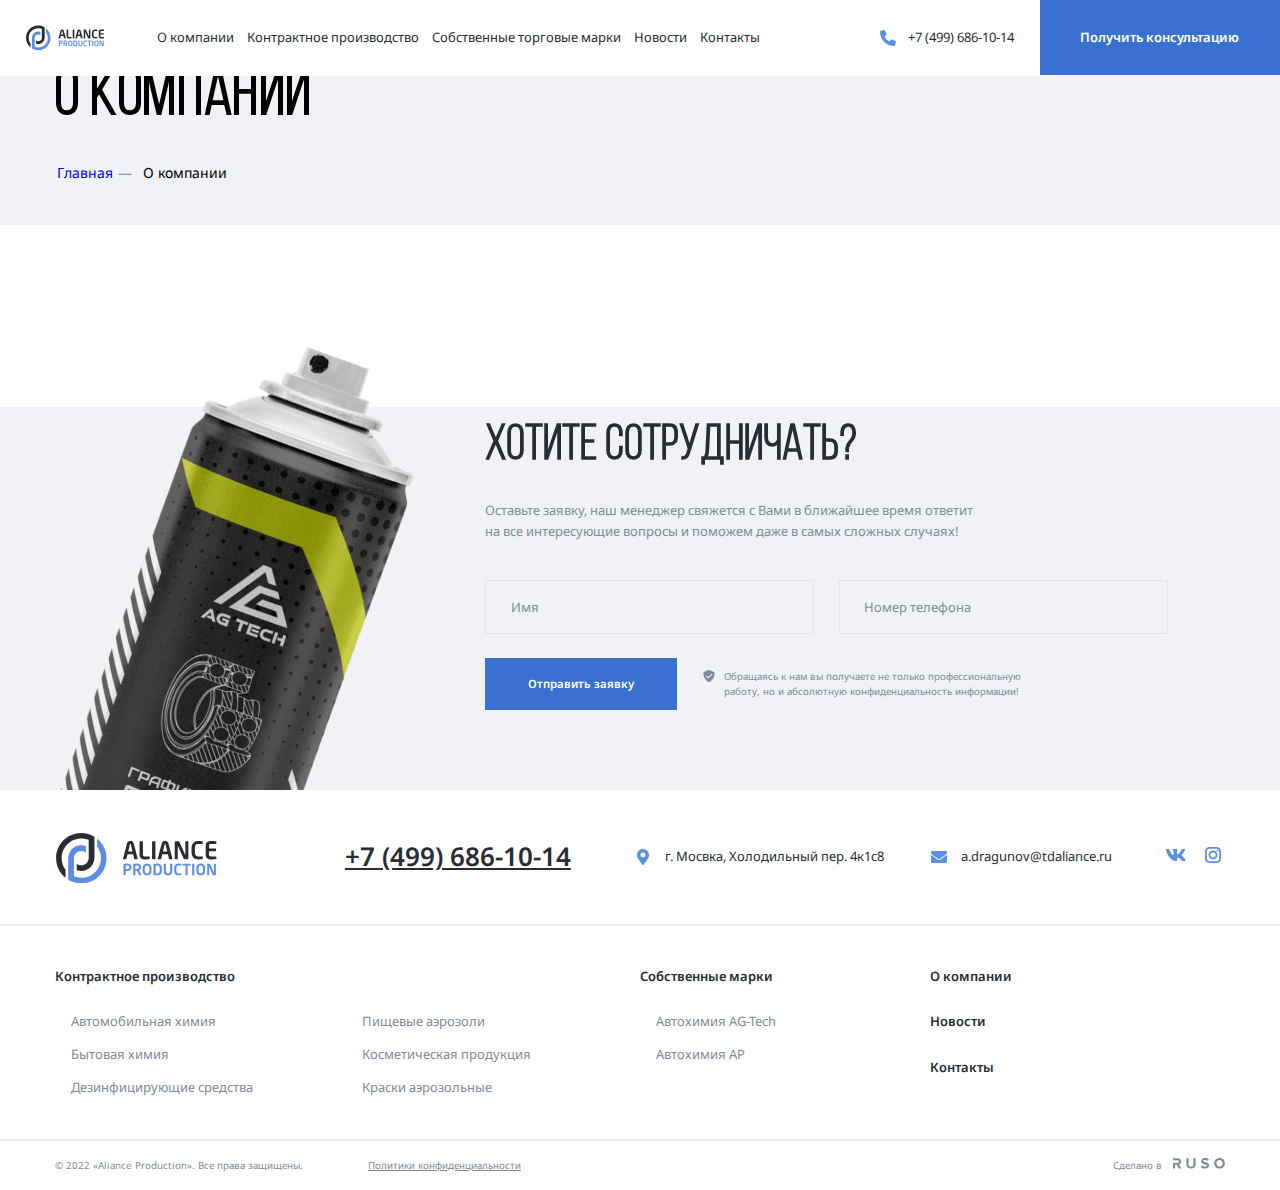
<file: about.html>
<!DOCTYPE html>
<html lang="ru">
  <head>
    <meta charset="UTF-8" />
    <meta http-equiv="X-UA-Compatible" content="IE=edge" />
    <meta name="viewport" content="width=device-width, initial-scale=1.0" />
    <link rel="preconnect" href="https://fonts.googleapis.com" />
    <link rel="preconnect" href="https://fonts.gstatic.com" crossorigin />
    <link
      href="https://fonts.googleapis.com/css2?family=Noto+Sans:wght@400;600;700&display=swap"
      rel="stylesheet"
    />
    <link rel="stylesheet" href="css/swiper-bundle.min.css" />
    <link rel="stylesheet" href="css/normalize.css" />
    <link rel="stylesheet" href="css/style.css" />
    <title>О компании - Aliance Production</title>
  </head>
  <body>
    <div class="mobile-menu">
      <ul class="mobile-menu-nav">
        <li class="mobile-menu-nav-item">
          <a href="#" class="mobile-menu-link">О компании</a>
        </li>
        <li class="mobile-menu-nav-item">
          <a href="#" class="mobile-menu-link">Контрактное производство</a>
          <ul class="mobile-submenu">
            <li class="mobile-submenu-item">
              <a class="mobile-submenu-link" href="#">Автомобильная химия</a>
            </li>
            <li class="mobile-submenu-item">
              <a class="mobile-submenu-link" href="#">Бытовая химия</a>
            </li>
            <li class="mobile-submenu-item">
              <a class="mobile-submenu-link" href="#"
                >Дезинфицирующие средства</a
              >
            </li>
            <li class="mobile-submenu-item">
              <a class="mobile-submenu-link" href="#">Пищевые аэрозоли</a>
            </li>
            <li class="mobile-submenu-item">
              <a class="mobile-submenu-link" href="#"
                >Косметическая продукция</a
              >
            </li>
            <li class="mobile-submenu-item">
              <a class="mobile-submenu-link" href="#">Краски аэрозольные</a>
            </li>
          </ul>
        </li>
        <li class="mobile-menu-nav-item">
          <a href="#" class="mobile-menu-link">Современные марки</a>
          <ul class="mobile-submenu">
            <li class="mobile-submenu-item">
              <a class="mobile-submenu-link" href="#">Автохимия AG-Tech</a>
            </li>
            <li class="mobile-submenu-item">
              <a class="mobile-submenu-link" href="#">Автохимия AP</a>
            </li>
          </ul>
        </li>
        <li class="mobile-menu-nav-item">
          <a href="#" class="mobile-menu-link">Новости</a>
        </li>
        <li class="mobile-menu-nav-item">
          <a href="#" class="mobile-menu-link">Контакты</a>
        </li>
      </ul>
      <a href="tel:+74996861014" class="mobile-phone">+7 (499) 686-10-14</a>
      <div class="mobile-info">
        <svg class="mark-icon" width="24" height="24">
          <use href="img/sprite.svg#mark"></use>
        </svg>
        <address class="mobile-info-address">
          г. Мосвка, Холодильный пер. 4к1с8
        </address>
      </div>
      <!-- /.mobile-info -->
      <div class="mobile-info">
        <svg class="mail-icon" width="24" height="24">
          <use href="img/sprite.svg#mail"></use>
        </svg>
        <a href="mailto:a.dragunov@tdaliance.ru" class="mobile-info-mail"
          >a.dragunov@tdaliance.ru</a
        >
      </div>
      <!-- /.mobile-info -->
      <div class="social">
        <a class="social-link" href="#">
          <svg class="vk-icon" width="24" height="24">
            <use href="img/sprite.svg#vk"></use>
          </svg>
        </a>
        <a class="social-link" href="#">
          <svg class="inst-icon" width="24" height="24">
            <use href="img/sprite.svg#inst"></use>
          </svg>
        </a>
      </div>
      <!-- /.social -->
    </div>
    <!-- /.mobile-menu -->
    <nav class="navbar navbar-light">
      <a href="#" class="mobile-menu-toggle">
        <div class="mobile-menu-line"></div>
        <div class="mobile-menu-line"></div>
        <div class="mobile-menu-line"></div>
      </a>
      <a href="./" class="header-logo">
        <svg class="logo-svg logo-light">
          <use href="img/sprite.svg#logo-light"></use>
        </svg>
        <svg class="logo-svg logo-dark">
          <use href="img/sprite.svg#logo"></use>
        </svg>
      </a>
      <ul class="header-nav">
        <li class="header-nav-item">
          <a href="#" class="header-nav-link">О компании</a>
        </li>
        <li class="header-nav-item">
          <a href="#" class="header-nav-link">Контрактное производство</a>
        </li>
        <li class="header-nav-item">
          <a href="#" class="header-nav-link">Собственные торговые марки</a>
        </li>
        <li class="header-nav-item">
          <a href="#" class="header-nav-link">Новости</a>
        </li>
        <li class="header-nav-item">
          <a href="#" class="header-nav-link">Контакты</a>
        </li>
      </ul>
      <div class="header-phone">
        <svg class="phone-icon" width="24" height="24">
          <use href="img/sprite.svg#phone"></use>
        </svg>
        <a href="tel:+74996861014" class="header-phone-link"
          >+7 (499) 686-10-14</a
        >
      </div>
      <!-- /.heder-phone -->
      <button class="navbar-button button" data-toggle="modal">
        <svg class="button-icon" width="24" height="24">
          <use href="img/sprite.svg#phone"></use>
        </svg>
        <span class="button-text">Получить консультацию</span>
      </button>
    </nav>
    <!-- /.navbar -->
    <div class="header bg-grey">
      <div class="container container-about">
          <div class="seporator seporator-about"></div>
           <h2 class="section-title-about">
          О Компании
        </h2>
        <ul class="breadcrumbs">
         <li class="breadcrumb-item"><a class="breadcrumb-item-link" href="/index.html">Главная</a></li>
         <li class="breadcrumb-item">О компании</li>
        </ul>
      </div>
    </div>
    <!-- /.header -->
      <div class="bg-grey section-cta">
        <img src="img/cta.png" alt="call to action" class="cta-image" />
        <div class="container cta-form-wrapper">
          <form action="#" class="cta-form">
            <h2 class="section-title cta-form-titile">Хотите сотрудничать?</h2>
            <p class="cta-form-text">
              Оставьте заявку, наш менеджер свяжется с Вами в ближайшее время
              ответит на все интересующие вопросы и поможем даже в самых сложных
              случаях!
            </p>
            <div class="input-group-wrapper">
              <div class="input-group">
                <input
                  id="user-name"
                  type="text"
                  class="input"
                  placeholder=" "
                />
                <label class="input-group-label" for="user-name">Имя</label>
              </div>
              <!-- /.input-group -->
              <div class="input-group">
                <input
                  id="user-phone"
                  type="tel"
                  class="input"
                  placeholder=" "
                />
                <label class="input-group-label" for="user-phone"
                  >Номер телефона</label
                >
              </div>
              <!-- /.input-group -->
            </div>
            <!-- /.input-group-wrapper -->
            <div class="cta-form-footer">
              <button type="submit" class="button cta-button">
                Отправить заявку
              </button>
              <div class="notify">
                <svg width="14" height="14" class="notify-icon">
                  <use href="img/sprite.svg#Shield"></use>
                </svg>
                <p class="notify-text">
                  Обращаясь к нам вы получаете не только профессиональную
                  работу, но и абсолютную конфиденциальность информации!
                </p>
              </div>
            </div>
            <!-- /.cta-form-footer -->
          </form>
        </div>
        <!-- /.cta-form-wrapper -->
      </div>
    </section>
    <!-- /.cta -->
    <footer class="footer">
      <div class="container">
        <div class="footer-top">
          <svg class="footer-logo">
            <use href="img/sprite.svg#logo"></use>
          </svg>
          <a href="tel:+74996861014" class="footer-phone">+7 (499) 686-10-14</a>
          <div class="footer-info">
            <svg class="mark-icon" width="24" height="24">
              <use href="img/sprite.svg#mark"></use>
            </svg>
            <address class="footer-info-address">
              г. Мосвка, Холодильный пер. 4к1с8
            </address>
          </div>
          <!-- /.footer-info -->
          <div class="footer-info">
            <svg class="phone-icon" width="24" height="24">
              <use href="img/sprite.svg#mail"></use>
            </svg>
            <a href="mailto:a.dragunov@tdaliance.ru" class="footer-info-mail"
              >a.dragunov@tdaliance.ru</a
            >
          </div>
          <div class="footer-social">
            <a href="#" class="footer-social-link">
              <svg class="footer-social-icon" width="24" height="24">
                <use href="img/sprite.svg#vk"></use>
              </svg>
            </a>
            <a href="#" class="footer-social-link">
              <svg class="footer-social-icon" width="24" height="24">
                <use href="img/sprite.svg#inst"></use>
              </svg>
            </a>
          </div>
          <!-- /.footer-social -->
        </div>
        <!-- /.footer-top -->
      </div>
      <!-- /.container -->
      <hr color="#ebebf0" class="footer-seporetor" />
      <div class="container">
        <div class="footer-bottom">
          <div class="footer-menu-wrapper">
            <h2 class="footer-menu-title">Контрактное производство</h2>
            <ul class="footer-menu-list footer-menu-columns-2">
              <li class="footer-menu-item">
                <a href="#" class="footer-menu-link">Автомобильная химия</a>
              </li>
              <li class="footer-menu-item">
                <a href="#" class="footer-menu-link">Бытовая химия</a>
              </li>
              <li class="footer-menu-item">
                <a href="#" class="footer-menu-link"
                  >Дезинфицирующие средства</a
                >
              </li>
              <li class="footer-menu-item">
                <a href="#" class="footer-menu-link">Пищевые аэрозоли</a>
              </li>
              <li class="footer-menu-item">
                <a href="#" class="footer-menu-link">Косметическая продукция</a>
              </li>
              <li class="footer-menu-item">
                <a href="#" class="footer-menu-link">Краски аэрозольные</a>
              </li>
            </ul>
          </div>
          <!-- /.footer-menu-wrapper -->
          <div class="footer-menu-wrapper footer-menu-wrapper-marks">
            <h2 class="footer-menu-title">Собственные марки</h2>
            <ul class="footer-menu-list">
              <li class="footer-menu-item">
                <a href="#" class="footer-menu-link">Автохимия AG-Tech</a>
              </li>
              <li class="footer-menu-item">
                <a href="#" class="footer-menu-link">Автохимия AP</a>
              </li>
            </ul>
          </div>
          <!-- /.footer-menu-wrapper -->
          <div class="footer-menu-wrapper">
            <ul class="footer-menu-list">
              <li class="footer-menu-item">
                <a href="#" class="footer-menu-link footer-menu-link-bold"
                  >О компании</a
                >
              </li>
              <li class="footer-menu-item">
                <a href="#" class="footer-menu-link footer-menu-link-bold"
                  >Новости</a
                >
              </li>
              <li class="footer-menu-item">
                <a href="#" class="footer-menu-link footer-menu-link-bold"
                  >Контакты</a
                >
              </li>
            </ul>
          </div>
          <!-- /.footer-menu-wrapper -->
        </div>
        <!-- /.footer-bottom -->
      </div>
      <!-- /.container -->
      <hr color="#ebebf0" class="footer-seporetor" />
      <div class="container">
        <div class="footer-wrapper">
          <div class="footer-legal">
            <p class="footer-copyright">
              &copy; 2022 «Aliance Production». Все права защищены.
            </p>
            <a href="#" class="footer-policy">Политики конфиденциальности</a>
          </div>
          <!-- /.footer-legal -->
          <div class="footer-author">
            <span class="made-in">Сделано в</span>
            <svg class="made-in-icon" width="52" height="11">
              <use href="img/sprite.svg#ruso"></use>
            </svg>
          </div>
          <!-- /.footer-author -->
        </div>
        <!-- /.footer-wrapper -->
      </div>
      <!-- /.container -->
    </footer>
    <!-- /.footer -->
    <div class="modal">
      <div class="modal-dialog">
        <h2 class="modal-title">Есть вопросы?</h2>
        <a href="#" class="modal-close" data-toggle="modal">
          <svg class="modal-close-icon" width="24" height="24">
            <use href="img/sprite.svg#close"></use>
          </svg>
        </a>
        <p class="modal-text">
          Оставьте заявку, наш менеджер свяжется с Вами в ближайшее время
          ответит на все интересующие вопросы и поможем даже в самых сложных
          случаях!
        </p>
        <form action="" class="modal-form">
          <div class="input-group-wrapper input-group-vertical">
            <div class="input-group input-modal-group">
              <input
                id="modal-user-name"
                type="text"
                class="input input-modal"
                placeholder=" "
              />
              <label class="input-group-label modal-input-label" for="user-name"
                >Имя</label
              >
            </div>
            <!-- /.input-group -->
            <div class="input-group input-modal-group">
              <input
                id="modal-user-phone"
                type="tel"
                class="input input-modal"
                placeholder=" "
              />
              <label
                class="input-group-label modal-input-label"
                for="user-phone"
                >Номер телефона</label
              >
            </div>
            <!-- /.input-group -->
          </div>
          <!-- /.input-group-wrapper -->
          <div class="modal-form-footer">
            <button type="submit" class="button modal-form-button">
              Отправить заявку
            </button>
            <div class="notify">
              <svg width="14" height="14" class="notify-icon">
                <use href="img/sprite.svg#Shield"></use>
              </svg>
              <p class="notify-text">
                Обращаясь к нам вы получаете не только профессиональную работу,
                но и абсолютную конфиденциальность информации!
              </p>
            </div>
          </div>
          <!-- /.modal-form-footer -->
        </form>
      </div>
    </div>
    <script src="js/swiper-bundle.min.js"></script>
    <script src="js/main.js"></script>
  </body>
</html>
</file>
<file: css/style.css>
@import url("https://fonts.googleapis.com/css2?family=Noto+Sans:wght@400;600;700&display=swap");
@import url("swiper-bundle.min.css");
@import url("normalize.css");
* {
  box-sizing: border-box;
}
body {
  font-family: "Noto Sans", sans-serif;
}
.locked {
  overflow: hidden;
}
.mobile-menu {
  display: none;
}
html {
  font-size: 16px;
}
@font-face {
  font-family: "Bebas Neue Book";
  src: url("BebasNeueBook.eot");
  src: url("../fonts/BebasNeueBook.woff") format("woff"),
    url("../fonts/BebasNeueBook.woff2") format("woff2");
  font-weight: 400;
  font-weight: normal;
  font-display: swap;
  font-style: normal;
}
.container {
  max-width: 90rem;
  margin: auto;
}
.navbar {
  display: flex;
  align-items: center;
  color: white;
  height: 5.875rem;
  position: fixed;
  left: 0;
  top: 0;
  border-bottom: 1px solid rgba(235, 235, 240, 0.2); /* настройка для обводки */
  z-index: 2;
  width: 100%;
  transition: background-color 0.2s, height 0.2s;
}
.navbar-light {
  background-color: white;
  color: #292d33;
}
.logo-dark {
  display: none;
}
.navbar-light .logo-light {
  display: none;
}
.navbar-light .logo-dark {
  display: block;
}
.navbar-scroll {
  height: 4.5em;
}
.navbar-light .heder-logo-path {
  fill: #292d33;
}
.phone-icon {
  fill: #5c8ee6;
}

.logo-svg {
  width: 8.75rem;
  height: 2.75rem;
}
.no-webp .header-image {
  background-image: url("../img/header-bg.jpg");
}
.header-image {
  background-image: url("../img/header-bg.webp");
  background-size: cover; /*что бы картинка на заднем фоне заняла всё пространство*/
  background-repeat: no-repeat; /*картинка на заднем фоне не будет повторяться*/
  background-position: center bottom -54px; /*фон прогружается по центу*/
  position: relative; /* позиционирование (родитель) */
}
.header-image::before {
  content: "";
  position: absolute; /* позиционирование относительно родителя */
  background: rgba(41, 45, 51, 0.75);
  top: 0;
  left: 0;
  width: 100%;
  height: 100%;
  z-index: 0; /* самый  низ в слоях */
}
.header-logo {
  display: flex;
  align-items: center;
  padding: 0px 3.125rem;
  border-right: 1px solid rgba(235, 235, 240, 0.2);
  height: 100%;
}
.header-nav {
  flex-grow: 1;
  align-items: center;
  height: 100%;
  display: flex;
  list-style: none; /* убрал точки */
  padding: 0;
  padding-left: 3.125rem;
  margin: 0px;
}
.header-nav-link {
  display: flex;
  align-items: center;
  height: 100%;
  text-decoration: none;
  font-size: 1rem;
  color: inherit; /* берет цвет у родителя */
  position: relative;
}
.header-nav-link:after {
  content: "";
  width: 0px;
  height: 2px;
  position: absolute;
  bottom: -1px;
  background: #5c8ee6;
  transition: width 0.2s;
}
.header-nav-link:hover::after {
  width: 100%;
}
.header-nav-item {
  display: flex;
  align-items: center;
  height: 100%;
}
.header-nav-item:not(:last-child) {
  margin-right: 4.5%;
}
.header-phone {
  flex-shrink: 0; /* номер телефона не сжимается */
  display: flex;
  align-items: center;
  gap: 0.625rem; /* отступ между иконкой и номером */
  margin-right: 3.125rem;
}
.header-phone-link {
  text-decoration: none; /* убирает подчеркивание */
  font-size: 1rem;
  color: inherit; /* берет цвет у родителя */
}
.button {
  font-weight: 600;
  font-size: 1rem;
  line-height: 160%;
  color: #ffffff;
  background: #3a71d1;
  padding: 1.5625rem 3.75rem;
  border: none; /* убрали обводку у кнопки */
  display: inline-block; /*Строчно-блочный*/
  cursor: pointer; /*Меняется крусор при наведении на кнопку*/
  text-decoration: none;
  transition: all 0.2s;
}
.navbar-button {
  padding: 1.5625rem 3.125rem;
  flex-shrink: 0;
  height: 100%;
}
.navbar-button .button-icon {
  display: none;
}
.header-button {
  height: 100%;
}
.seporator {
  width: 9.375rem;
  height: 2px;
  background: #5c8ee6;
}
.header-content {
  padding-top: 15.3rem;
  position: relative;
  z-index: 1;
  color: #fff;
}
.header-title {
  max-width: 67.5rem;
  font-family: "Bebas Neue Book";
  font-size: 5rem;
  line-height: 120%;
  margin: 1.4375rem 0;
  letter-spacing: 0.8px;
  word-spacing: -2.1008px;
}
.header-text {
  max-width: 45rem;
  font-style: normal;
  font-weight: 400;
  font-size: 1rem;
  line-height: 160%;
  margin-bottom: 3.125rem;
  margin-top: 2.375rem;
}
.header-features {
  display: flex;
  min-height: 10.5rem;
  padding: 0;
  margin-top: 6.25rem;
  margin-bottom: 0;
  list-style: none; /* убирает точки в списке */
  color: #fff;
  position: relative;
}
.header-features-black {
  display: flex;
  min-height: 10.5rem;
  padding: 0;
  margin-top: 6.25rem;
  margin-bottom: 0;
  list-style: none; /* убирает точки в списке */
  color: black;
  position: relative;
}
.header-features-item {
  padding: 1.875rem 3.125rem;
  height: auto;
  width: 18rem;
  border: 1px solid rgba(235, 235, 240, 0.2);
}
.header-features-item-color {
  padding: 1.7rem 3.125rem;
  height: auto;
  width: 18rem;
  border: 1px solid #ebebf0;
}

.slider-buttons {
  display: none;
  height: 44px;
}
.slider-button-prev,
.slider-button-next {
  height: 100%;
  flex-basis: 50%;
  border: 1px solid rgba(235, 235, 240, 0.2);
  display: flex;
  align-items: center;
  justify-content: center;
  cursor: pointer;
}
.slider-button-prev-color,
.slider-button-next-color {
  height: 100%;
  flex-basis: 50%;
  border: 1px solid #ebebf0;
  display: flex;
  align-items: center;
  justify-content: center;
  cursor: pointer;
}
.primary-buttons-wrapper {
  display: flex;
  justify-content: flex-end;
  height: 60px;
}
.primary-button-prev,
.primary-button-next {
  background-color: #5c8ee6;
  width: 80px;
  height: 100%;
  display: flex;
  align-items: center;
  justify-content: center;
  cursor: pointer;
}
.steps-slider-buttons {
  display: none;
}
.header-features-text {
  font-weight: 400;
  font-size: 1rem;
  line-height: 160%;
  margin-bottom: 0;
  margin-top: 1.0625rem;
}

.section {
  margin-bottom: 9.375rem;
  margin-top: 9.375rem;
}
.section-title {
  font-family: "Bebas Neue Book";
  font-size: 3.75rem;
  line-height: 120%;
  color: #292d33;
  margin-top: 1.4375rem;
}
.steps {
  list-style: none;
  padding: 0;
  margin-top: auto;
  margin-bottom: -22px;
}
.steps-item {
  padding-right: 1.875rem;
}
.steps-num {
  font-family: "Bebas Neue Book";
  font-weight: 400;
  font-size: 3rem;
  line-height: 120%;
  color: #5c8ee6;
  display: flex;
  align-items: center;
}
.steps-num:after {
  /*Полосы между цифрами*/
  content: "";
  height: 1px;
  background: #ebebf0;
  width: 100%;
  margin-left: 1.875rem;
}
.steps-title {
  width: 18.75rem;
  font-weight: 400;
  font-size: 1.75rem;
  line-height: 160%;
  color: #292d33;
  margin-right: 1.875rem;
  margin-top: 2.3125rem;
  margin-bottom: 0.125rem;
}
.steps-text {
  font-weight: 400;
  font-size: 1rem;
  line-height: 160%;
  color: #828a99;
  margin-top: 0.625rem;
  margin-bottom: 1.25rem;
  padding-right: 30px;
}
.button-link {
  text-decoration: none;
  font-weight: 600;
  font-size: 1rem;
  line-height: 160%;
  color: #5c8ee6;
  display: flex;
  align-items: center;
}
.button-link:before {
  content: " ";
  width: 40px;
  height: 1px;
  background: #5c8ee6;
  margin-right: 20px;
  transition: width 0.2s;
}
.cards {
  display: flex;
  flex-wrap: wrap;
  transition: border 0.2s;
}
.disinfection {
  margin-right: 10px;
}

.section-title-control {
  font-family: "Bebas Neue Book";
  font-size: 3.75rem;
  line-height: 120%;
  color: #292d33;
  margin-top: 1.4375rem;
  margin-bottom: 3.4375rem;
  word-spacing: 5px;
}
.card {
  width: 30rem;
  border: 1px solid #ebebf0;
  position: relative;
  text-decoration: none;
}
.card-content {
  padding: 2.438rem 1.125rem 2.438rem 3rem;
}
.card-title {
  font-weight: 400;
  font-size: 1.75rem;
  line-height: 160%;
  color: #292d33;
  margin-top: 0;
  margin-bottom: 0.625rem;
  transition: color 0.2s;
  margin-bottom: -0.375rem;
}
.card-text {
  font-weight: 400;
  font-size: 1rem;
  line-height: 160%;
  color: #828a99;
  margin-bottom: 22.25rem;
  padding-right: 65px;
}
.card-image {
  position: absolute;
  bottom: 0;
  right: 0;
  width: 100%;
  z-index: 0;
}
.section-title-trade {
  font-family: "Bebas Neue Book";
  font-size: 3.75rem;
  line-height: 120%;
  color: #292d33;
  margin-top: 1.4375rem;
  margin-bottom: 3.5625rem;
  word-spacing: 2px;
  letter-spacing: 0.5008px;
}
.trademark-cards {
  display: flex;
  transition: border 0.2s;
}
.trademark-card {
  flex-basis: 50%;
  border: 1px solid #ebebf0;
  text-decoration: none;
  padding: 50px 51px 50px 50px;
  display: grid;
  grid-column-gap: 3.125rem;
  grid-template-columns: 180px 1fr;
  grid-template-rows: auto 2fr;
  grid-template-areas: "logo title title" "logo text text";
}
.trademarks-title {
  font-weight: 400;
  font-size: 1.75rem;
  line-height: 160%;
  color: #292d33;
  transition: color 0.2s;
  grid-area: title;
  margin: 0;
  margin-bottom: 0.625rem;
}
.trademarks-text {
  font-weight: 400;
  font-size: 1rem;
  line-height: 160%;
  color: #828a99;
  grid-area: text;
  margin: 0;
}
.trademarks-icon {
  width: 180px;
  height: 180px;
  fill: #828a99;
  transition: fill 0.2s;
  grid-area: logo;
}
.founder {
  min-height: 41.25rem;
  position: relative;
}
.founder-photo {
  position: absolute;
  left: 0;
  top: 0;
  width: 43.7%;
  height: 100%;
  -o-object-fit: cover;
  object-fit: cover;
}
.founder-content-wrapper {
  display: flex;
  justify-content: flex-end;
}
.seporator-founder {
  margin-top: 3rem;
}
.title-founder {
  padding-right: 6.25rem;
  letter-spacing: 0.5px;
  margin-bottom: 1.8125rem;
  max-width: 31rem;
}
.founder-content {
  max-width: 45rem;
  justify-content: center;
}
.founder-text {
  font-weight: 400;
  font-size: 1rem;
  line-height: 160%;
  color: #828a99;
  margin-bottom: 1.4375rem;
}
.founder-text-second {
  margin-bottom: 1.875rem;
}
.title-clients {
  letter-spacing: 0.0313rem;
  margin-bottom: 46px;
}
.clients {
  margin-bottom: 11.2rem;
}
.clients-wrapper {
  display: flex;
  gap: 1.125rem;
}
.clients-content {
  flex-basis: 50%;
}
.clients-list {
  list-style: none;
  padding: 0;
  -moz-columns: 2 auto;
  columns: 2 auto;
}
.clients-list-item {
  display: flex;
  align-items: center;
  gap: 1.25rem;
  padding-bottom: 20px;
  font-weight: 400;
  font-size: 1rem;
  line-height: 160%;
  color: #292d33;
}
.clients-logo-list {
  display: flex;
  flex-wrap: wrap;
  flex-shrink: 10;
  margin-top: 30px;
}
.clients-logo-item {
  flex-basis: 33.2%;
  border: 1px solid #ebebf0;
  display: flex;
  align-items: center;
  justify-content: center;
  padding: 1rem;
  height: 35%;
}
.clients-logo {
  max-width: 100%;
  width: 70px;
  height: 70px;
  cursor: pointer;
  -webkit-filter: grayscale(100%);
  filter: grayscale(100%);
  transition: -webkit-filter 0.2s;
  transition: filter 0.2s;
  transition: filter 0.2s, -webkit-filter 0.2s;
}
.title-blog {
  word-spacing: 2.7px;
  padding-bottom: 0.4375rem;
}
.blog-card {
  display: flex;
  position: relative;
  min-height: 25rem;
  flex-direction: column;
  text-decoration: none;
  color: #fff;
  justify-content: flex-end;
}
.blog-card-block {
  display: flex;
  position: relative;
  min-height: 25rem;
  flex-direction: column;
  text-decoration: none;
  color: #fff;
  justify-content: flex-end;
}

.blog-card-content {
  padding: 3.125rem;
}
.blog-card::before {
  content: "";
  position: absolute;
  width: 100%;
  height: 100%;
  left: 0;
  right: 0;
  background: rgba(41, 45, 51, 0.6);
  z-index: -1;
  box-sizing: border-box;
}
.blog-card-images {
  position: absolute;
  left: 0;
  top: 0;
  width: 100%;
  height: 100%;
  -o-object-fit: cover;
  object-fit: cover;
  z-index: -2;
}
.blog-card-title {
  font-weight: 400;
  font-size: 1.75rem;
  line-height: 160%;
  color: #ffffff;
  margin-bottom: 0.625rem;
  margin-top: 0;
}
.blog-card-text {
  font-weight: 400;
  font-size: 1rem;
  line-height: 160%;
  color: #ffffff;
  margin: 0;
}
.blog-slider-footer {
  display: flex;
  align-items: center;
  margin-top: 1.875rem;
  justify-content: space-between;
}
.bg-grey {
  background: #f0f2f5;
}
.section-cta {
  position: relative;
  padding-top: 6.25rem;
  margin-top: 14rem;
  padding-bottom: 6.1rem;
}
.cta-image {
  position: absolute;
  bottom: 0;
  left: 0;
  max-width: 720px;
  width: 50%;
}
.cta-form-titile {
  margin-top: -0.375rem;
  margin-bottom: 1.75rem;
}
.cta-form-wrapper {
  display: flex;
  justify-content: flex-end;
  margin-left: 23.5625rem;
}
.cta-form {
  max-width: 52.5rem;
  margin-right: 8.625rem;
}
.cta-form-text {
  font-weight: 400;
  font-size: 1rem;
  line-height: 160%;
  color: #828a99;
  margin-top: 0;
  margin-bottom: 3rem;
  max-width: 40rem;
}
.cta-button {
  padding: 1.3rem 3.3rem;
  font-size: 0.875rem;
}
.input-group-wrapper {
  display: flex;
  gap: 1.875rem;
}
.input-group-vertical {
  display: flex;
  flex-direction: column;
}
.input-group {
  position: relative;
  height: 4.125rem;
  flex-grow: 1;
  width: 25.3125rem;
  background-color: #f0f2f5;
}
.input {
  width: 100%;
  height: 100%;
  position: absolute;
  top: 0;
  left: 0;
  padding: 1.25rem 1.875rem;
  border: 1px solid #e4e4eb;
  background-color: inherit;
}
.input-group-label {
  position: absolute;
  cursor: text;
  top: 1.5rem;
  left: 1.975rem;
  font-weight: 400;
  font-size: 1rem;
  color: #828a99;
  transition: top 0.2s, left 0.2s, font-size 0.2s;
}
.input:focus {
  border: 1px solid #5c8ee6;
  outline: 0;
}
.input:focus ~ .input-group-label,
.input:not(:placeholder-shown).input:not(:focus) ~ .input-group-label {
  top: -0.4rem;
  left: 1.25rem;
  font-size: 10px;
  background-color: inherit;
  padding: 0 0.625rem;
}
.input.is-invalid {
  border: 1px solid red;
}
.just-validate-error-label {
  position: absolute;
  top: 0;
  right: 10px;
  background-color: inherit;
  padding-left: 0.5rem;
  padding-right: 0.5rem;
  transform: translateY(-50%);
  font-size: 0.8rem;
}
.cta-form-footer {
  gap: 1.875rem;
  align-items: center;
  display: flex;
  margin-top: 1.875rem;
}
.cta-button {
  flex-shrink: 0;
}
.notify {
  display: flex;
  align-items: flex-start;
  gap: 0.625rem;
}
.notify-icon {
  flex-shrink: 0;
}
.notify-text {
  max-width: 23.75rem;
  margin: 0;
  font-weight: 400;
  font-size: 0.75rem;
  line-height: 160%;
  color: #828a99;
}
.footer-top {
  padding-top: 3.125rem;
  padding-bottom: 3.125rem;
  display: flex;
  align-items: center;
  justify-content: space-between;
}
.footer-logo {
  width: 12.5rem;
  height: 3.875rem;
  margin-right: 6.5rem;
  margin-top: 0.1875rem;
}
.footer-info {
  display: flex;
  align-items: center;
  text-decoration: none;
  font-style: normal;
  color: #292d33;
  gap: 10px;
}
.footer-info-address,
.footer-info-mail,
.footer-social-link {
  font-style: inherit; /*как у родителя footer-info*/
  text-decoration: inherit;
  color: inherit;
  transition: all 0.2s;
}
.footer-phone {
  font-style: normal;
  font-weight: 600;
  font-size: 2rem;
  line-height: 160%;
  -webkit-text-decoration-line: underline;
  text-decoration-line: underline;
  color: #292d33;
  margin-right: 1.3125rem;
  transition: color 0.2s;
}
.footer-social-icon {
  margin-left: 0.75rem;
  transition: all 0.2s;
}
.footer-seporetor {
  border: none;
  color: #ebebf0;
  background-color: #ebebf0;
  height: 2px;
  margin: 0;
}
.footer-bottom {
  padding-top: 3.125rem;
  padding-bottom: 2.2rem;
}
.footer-menu-title {
  margin-top: 0;
  margin-bottom: 1.875rem;
  font-style: normal;
  font-weight: 600;
  font-size: 1rem;
  line-height: 160%;
  color: #292d33;
}
.footer-menu-list {
  margin: 0;
  padding-left: 1.25rem;
  list-style-type: none;
}
.footer-menu-columns-2 {
  -moz-columns: 20rem auto;
  columns: 20rem auto;
  min-width: 45rem;
}
.footer-menu-link {
  position: relative;
  text-decoration: none;
  font-style: normal;
  font-weight: 400;
  font-size: 1rem;
  line-height: 160%;
  color: #828a99;
  list-style-type: none;
  margin-bottom: 0.9375rem;
  display: block;
  transition: color 0.2s;
}
.footer-menu-link-bold {
  position: relative;
  font-style: normal;
  font-weight: 600;
  font-size: 1rem;
  line-height: 160%;
  color: #292d33;
  margin-bottom: 1.875rem;
  margin-left: 2.5625rem;
}
.footer-bottom {
  display: flex;
}
.footer-menu-wrapper:last-child {
  margin-left: 8rem;
}
.footer-wrapper {
  padding-top: 1.25rem;
  padding-bottom: 1.25rem;
  font-style: normal;
  color: #828a99;
}
.footer-wrapper,
.footer-legal {
  display: flex;
  align-items: center;
  justify-content: space-between;
  gap: 5rem;
}
.footer-copyright,
.footer-policy,
.made-in {
  font-style: normal;
  font-weight: 400;
  font-size: 0.75rem;
  line-height: 160%;
  color: inherit;
  margin: 0;
  transition: color 0.2s;
}
.made-in-icon {
  margin-left: 0.625rem;
}
.modal {
  opacity: 0;
  visibility: hidden;
  transform: translateX(-100%);
  position: fixed;
  top: 0;
  left: 0;
  width: 100%;
  height: 100%;
  background-color: rgba(40, 45, 51, 0.5);
  z-index: 10;
  display: flex;
}
.modal.is-open .modal-dialog {
  transform: translateY(0);
  opacity: 1;
}
.modal.is-open {
  transform: translateX(0);
  visibility: visible;
  opacity: 1;
}
.modal-dialog {
  background-color: #fff;
  margin: auto;
  max-width: 28.75rem;
  padding: 2.5rem 3.125rem;
  position: relative;
  transform: translateY(-10%);
  opacity: 0;
  transition: transform 0.3s, opacity 0.3s;
}
.modal-close {
  display: block;
  position: absolute;
  top: 2.5rem;
  right: 3.125rem;
  width: 3.125rem;
  height: 3.125rem;
  display: flex;
  align-items: center;
  justify-content: center;
  border: 1px solid #ebebf0;
}
.modal-title {
  font-family: "Bebas Neue Book";
  font-style: normal;
  font-weight: 600;
  font-size: 3rem;
  line-height: 120%;
  color: #292d33;
  margin-top: 0;
  margin-bottom: 1.5rem;
}
.modal-text {
  font-family: "Noto Sans";
  font-style: normal;
  font-weight: 400;
  font-size: 1rem;
  line-height: 160%;
  color: #828a99;
  margin-bottom: 27px;
}
.input-modal-group {
  background-color: #fff;
  max-width: 22.5rem;
}
.modal-form-footer {
  margin-top: 1.875rem;
}
.modal-form-button {
  margin-bottom: 1.5rem;
  width: 100%;
  display: flex;
  height: 3.875rem;
  font-size: 14px;
  align-items: center;
  justify-content: center;
}
.modal-thx {
  opacity: 0;
  position: fixed;
  top: 0;
  left: 0;
  width: 100%;
  height: 100%;
  background-color: rgba(40, 45, 51, 0.5);
  z-index: 10;
  display: flex;
}
.modal-txh-dialog {
  position: relative;
  background-color: #fff;
  margin: auto;
  max-width: 28.75rem;
  padding: 2.5rem 3.125rem;
}
.modal-thx-close {
  position: absolute;
  top: 1.5rem;
  right: 3rem;
  width: 3.125rem;
  height: 3.125rem;
  display: flex;
  align-items: center;
  justify-content: center;
  border: 1px solid #ebebf0;
}
.modal-thx-image {
  max-width: 22.5rem;
  max-height: 19.375rem;
}
.modal-thx-title {
  font-family: "Bebas Neue Book";
  font-style: normal;
  font-weight: 600;
  font-size: 48px;
  line-height: 120%;
  color: #292d33;
  margin-bottom: 1.25rem;
  margin-top: 1.25rem;
}
.modal-thx-text {
  font-family: "Noto Sans";
  font-style: normal;
  font-weight: 400;
  font-size: 16px;
  line-height: 160%;
  color: #828a99;
  margin-bottom: 1.875rem;
}
.modal-thx-button {
  width: 100%;
  display: flex;
  height: 3.875rem;
  font-size: 14px;
  align-items: center;
  justify-content: center;
}
.page-bg-grey {
  background: #f0f2f5;
  color: #292d33;
  padding-top: 5.875rem;
  margin-bottom: 6.25rem;
}

.page-header-bg {
  background: #f0f2f5;
  background-repeat: no-repeat;
  background-position: right 15rem bottom;
  background-image: url("../img/header-img.png");
  background-size: 30rem;
  color: #292d33;
  padding-top: 5.875rem;
  margin-bottom: 6.25rem;
}
.page-header-img {
  background-repeat: no-repeat;
  background-position: center bottom;
  background-image: url("../img/header-bg1.png");
  color: white;
  padding-top: 5.875rem;
  margin-bottom: 6.25rem;
}
.page-header-img::before {
  content: "";
  position: absolute; /* позиционирование относительно родителя */
  background: #292d33;
  opacity: 0.6;
  top: 0;
  left: 0;
  width: 100%;
  height: 22.875rem;
  z-index: 0; /* самый  низ в слоях */
}
.container-about {
  padding-top: 3.125rem;
  padding-bottom: 3.125rem;
  position: relative;
}
.section-title-about {
  font-family: "Bebas Neue Book";
  font-weight: 600;
  font-size: 5rem;
  letter-spacing: 0.6px;
  margin-top: 1.4375rem;
  margin-bottom: 2rem;
}
.breadcrumbs {
  margin: 0;
  padding: 0; /* Убираем отступы */
  display: inline-block;
  margin-left: 0.1875rem;
}
.breadcrumb-item-link {
  text-decoration: none;
  font-size: 14px;
  line-height: 160%;
}
.breadcrumb-item-link-gr {
  color: #828a99;
}
.breadcrumb-item-link-white {
  color: white;
}
.breadcrumb-item {
  display: inline-block;
  text-decoration: none;
  font-weight: 400;
  font-size: 14px;
  line-height: 160%;
}
.breadcrumbs .breadcrumb-item:not(:last-child):after {
  content: "—"; /* Разделитель */
  margin-left: 0.375rem;
  margin-right: 0.5625rem;
  color: #828a99; /* Цвет разделителя */
}
.breadcrumbs .breadcrumb-item:first-child::before {
  content: ""; /* Убираем разделитель для первого пункта */
}

.container-expert {
  display: flex;
}
.expert-title {
  letter-spacing: 0.0313rem;
  width: 42rem;
}
.expert-image {
  height: 30rem;
  margin-right: 7.5rem;
}
.expert-content {
  margin-top: 3.125rem;
}
.expert-text {
  font-family: "Noto Sans";
  font-style: normal;
  font-weight: 400;
  font-size: 1rem;
  line-height: 160%;
  color: #828a99;
  margin-top: -1.375rem;
}
.container-swiper {
  margin-top: -0.3125rem;
}
.productions-wrapper {
  display: flex;
}
.productions-text {
  font-family: "Noto Sans";
  font-style: normal;
  font-weight: 400;
  font-size: 1rem;
  line-height: 160%;
  color: #828a99;
  margin-top: -1.375rem;
  margin-bottom: 2.6875rem;
}
.productions-text-two {
  margin-bottom: 1.9375rem;
}
.clients-list-ubout {
  gap: 0.1875rem;
}
.seporator-production {
  margin-top: 3.0625rem;
}
.title-production {
  margin-top: 1.5rem;
  letter-spacing: 0.0187rem;
}
.production-image {
  margin-left: 7.5rem;
  max-width: 37.5rem;
}
.title-research {
  max-width: 35rem;
  margin-bottom: 0.75rem;
  letter-spacing: 0.3px;
}
.texts-research {
  display: flex;
  gap: 6.2rem;
  margin-bottom: 2.125rem;
}
.text-research-center {
  font-family: "Noto Sans";
  font-style: normal;
  font-weight: 400;
  font-size: 1rem;
  line-height: 160%;
  color: #828a99;
  max-width: 39.75rem;
}
.text-research-center-none {
  font-family: "Noto Sans";
  font-style: normal;
  font-weight: 400;
  font-size: 1rem;
  line-height: 160%;
  color: #828a99;
  max-width: 39.75rem;
}
.blog-slider-block {
  display: flex;
  align-items: center;
  margin-top: 1.875rem;
  justify-content: end;
  margin-right: 15.1rem;
}
.aerosole-marg {
  margin-bottom: 15.9rem;
}
.production-image-t {
  display: none;
}
.contracts-him {
  margin-top: -3.1875rem;
  margin-bottom: -3.1875rem;
}
.title-seo {
  font-family: "Noto Sans";
  font-style: normal;
  font-weight: 400;
  font-size: 28px;
  line-height: 160%;
  color: #292d33;
  margin-bottom: 0.6875rem;
}
.text-seo {
  font-weight: 400;
  font-size: 16px;
  line-height: 160%;
  color: #828a99;
  margin-top: 0;
  margin-bottom: 22px;
}
.link-seo {
  display: flex;
  align-items: center;
  gap: 15px;
}
.seo-readmore {
  text-decoration: none;
  font-weight: 600;
  font-size: 16px;
  line-height: 160%;
  color: #5c8ee6;
  transition: color 0.2s;
}
.container-auto-chemistry {
  display: flex;
}
.auto-container-swiper {
  margin-bottom: -0.25rem;
}
.auto-chemistry-img {
  margin-right: 7.5rem;
  max-width: 37.5rem;
}
.auto-chemistry-text {
  font-family: "Noto Sans";
  font-style: normal;
  font-weight: 400;
  font-size: 16px;
  line-height: 160%;
  color: #828a99;
  margin-bottom: 1.25rem;
}
.auto-chemistry-text::not(:last-child) {
  margin-bottom: 1.25rem;
}
.title-auto-chemistry {
  letter-spacing: 0.4px;
  margin-bottom: 1.8125rem;
}
.auto-chemistry-content {
  margin-top: 3.1875rem;
}
.manufacturing {
  position: relative;
  height: 41.25rem;
}
.manufacturing-img {
  position: absolute;
  right: 0;
  top: 0;
  width: 43.7%;
  height: 100%;
  -o-object-fit: cover;
  object-fit: cover;
}
.manufacturing-content {
  max-width: 45rem;
  margin-top: 3.0625rem;
}
.manufacturing-cintainer {
  display: flex;
}
.title-manufacturing {
  letter-spacing: 0.3px;
  margin-bottom: 1.8125rem;
}
.manufacturing-text {
  font-family: "Noto Sans";
  font-style: normal;
  font-weight: 400;
  font-size: 16px;
  line-height: 160%;
  color: #828a99;
  margin-bottom: 2rem;
}
.manufacturing-clients-list {
  gap: 0px;
}
.title-type-chemistry {
  letter-spacing: 0.4px;
  margin-bottom: 1.8125rem;
}
.text-type-chemistry {
  max-width: 52.5rem;
  font-weight: 400;
  font-size: 16px;
  line-height: 160%;
  color: #828a99;
  margin-bottom: 3.3125rem;
}
.type-chemistry-items {
  /* display: grid; */
  /* grid-template-columns: repeat(4, 268px); */
  /* grid-gap: 1.6rem 5.8rem; */
  /* align-items: center; */
  margin-left: -20px;
  -moz-columns: 4 16.25rem;
  columns: 4 16.25rem;
  /* gap: 53px; */
  margin-bottom: 1;
}
.type-chemistry-item {
  list-style: none;
  display: flex;
  width: 16.25rem;
  line-height: 134%;
}
.type-chemistry-item:not(:last-child) {
  margin-bottom: 1.5rem;
}
.type-chemistry-item::before {
  content: "—";
  position: relative;
  left: -1.3125rem;
  color: #5c8ee6;
}
.type-chemistry {
  margin-bottom: 8.9375rem;
}
.blog-swiper-block {
  margin-bottom: 9.625rem;
}
.auto-chemistry-steps {
  margin-bottom: 9.0625rem;
}
.auto-chemistry-aerosol {
  margin-bottom: 15.875rem;
}
.aliance-policy {
  margin-top: 6.3rem;
  margin-bottom: 9.1rem;
}
.policy-text {
  font-size: 16px;
  line-height: 160%;
  color: #292d33;
  margin: 0;
}
.policy-text:not(:last-child) {
  margin-bottom: 1.375rem;
}
.blog {
  margin-top: 6rem;
}
.blog-cards {
  display: grid;
  grid-template-columns: repeat(2, 1fr);
  grid-gap: 1.875rem;
}
.paginations {
  display: flex;
  justify-content: end;
  margin-top: 2.875rem;
  margin-right: 14.625rem;
}
.pagination {
  display: flex;
  list-style: none;
  padding: 0px;
}
.pagination-link {
  text-decoration: none;
  font-weight: 600;
  font-size: 16px;
  line-height: 160%;
  text-align: center;
  color: #292d33;
  padding: 12px 20px;
}
.pagination-activ {
  border: 1px solid #5c8ee6;
  color: #5c8ee6;
  margin-right: 0.625rem;
}
@media (min-width: 992px) {
  .button-link:hover:before {
    width: 60px;
  }
  .card:hover .card-title {
    color: #5c8ee6;
  }
  .card:hover {
    border-color: #5c8ee6;
  }
  .trademark-card:hover .trademarks-title {
    color: #5c8ee6;
  }
  .trademark-card:hover {
    border-color: #5c8ee6;
  }
  .trademark-card:hover .trademarks-icon {
    fill: #5c8ee6;
  }
  .link-small-screens {
    display: none;
  }
  .clients-logo:hover {
    -webkit-filter: grayscale(0%);
    filter: grayscale(0%);
  }
  .footer-menu-link:hover {
    color: #5c8ee5;
  }
  .footer-phone:hover {
    color: #5c8ee5;
  }
  .blog-card:hover::before {
    background: rgba(41, 45, 51, 0.4);
    transition: all 0.2s;
  }
  .button:hover {
    background: #5c8ee5;
  }
  .footer-info-mail:hover {
    color: #5c8ee5;
  }
  .footer-social-icon:hover {
    transform: rotate(15deg);
  }
  .seo-readmore:hover {
    color: #3a71d1;
  }
  .footer-policy:hover {
    color: #5c8ee5;
  }
}
@media (max-width: 1700px) {
  html {
    font-size: 14px;
  }
  .header-image {
    background-position: center;
  }
}
@media (max-width: 1540px) {
  .cta-image {
    max-width: 680px;
    width: 40%;
  }
}
@media (max-width: 1460px) {
  html {
    font-size: 13px;
  }
  .header-logo {
    padding: 2rem;
  }
  .logo-svg {
    max-width: 6rem;
  }
  .header-nav-item:not(:last-child) {
    margin-right: 1rem;
  }
  .header-nav {
    padding-left: 2rem;
  }
  .header-phone {
    margin-right: 2rem;
  }
  .section-cta {
    padding-top: 1.25rem;
  }
  .cta-image {
    width: 40%;
    margin-left: -5.5rem;
  }
  .production-image {
    margin-left: 5.5rem;
    height: 40rem;
  }
}
@media (max-width: 1200px) {
  .primary-buttons-wrapper {
    height: 40px;
  }
  .steps-slider-buttons {
    display: flex;
    margin-top: 3.4rem;
  }
  .primary-button-prev,
  .primary-button-next {
    width: 60px;
  }
  .slider-buttons {
    display: flex;
  }
  .header-phone {
    display: none;
  }
  .navbar {
    height: 5.7rem;
  }
  .navbar-button {
    padding-right: 2.2rem;
    padding-left: 2.2rem;
  }
  .container {
    max-width: 70rem;
  }
  .card {
    flex-basis: 50%;
  }
  .trademark-card {
    grid-template-columns: auto auto;
  }
  .trademarks-icon {
    width: 100%;
    height: 100%;
  }
  .founder-content {
    max-width: 35rem;
  }
  .clients-content {
    flex-basis: 60%;
  }
  .section-cta {
    padding-bottom: 2.1rem;
  }
  .input-group {
    width: 20rem;
  }
  .footer-menu-columns-2 {
    -moz-columns: 20rem auto;
    columns: 20rem auto;
    min-width: 30rem;
  }
  .footer-logo {
    margin-right: 1.5rem;
  }
  .footer-phone {
    font-size: 1.4rem;
  }
  .container-expert {
    display: flex;
    align-items: center;
  }
  .expert-image {
    height: 18rem;
  }
  .page-header-bg {
    background-position: right bottom;
  }
  .container-auto-chemistry {
    display: flex;
    flex-direction: column;
  }
  .manufacturing-img {
    margin-top: 4.4375rem;
    width: 37.7%;
    height: 86%;
    -o-object-fit: cover;
    object-fit: cover;
  }
  .paginations {
    margin-top: 2.875rem;
  }
}
@media (max-width: 992px) {
  html {
    font-size: 12px;
  }
  .container {
    max-width: 60rem;
  }
  .header-nav {
    display: none;
  }
  .logo-svg {
    min-width: 10rem;
    min-height: 4rem;
  }
  .header-logo {
    flex-grow: 1;
    justify-content: center;
  }
  .mobile-menu-toggle {
    width: 6.7rem;
    height: 100%;
    display: flex;
    flex-direction: column;
    justify-content: space-between;
    padding: 2.3rem 2.3rem;
    border-right: 1px solid rgba(235, 235, 240, 0.2);
  }
  .navbar-light .mobile-menu-line {
    background-color: #333;
  }
  .mobile-menu-line {
    height: 1px;
    background-color: #fff;
    width: 100%;
    transition: transform 0.2s;
  }
  .mobile-menu-line:nth-child(2) {
    width: 80%;
  }
  .navbar-button .button-text {
    display: none;
  }
  .navbar-button .button-icon {
    display: block;
    fill: #ffffff;
  }
  .mobile-menu {
    position: fixed;
    top: 0;
    right: 0;
    left: 0;
    bottom: 0;
    width: 100%;
    height: 100%;
    overflow-y: auto;
    z-index: 2;
    background-color: #fff;
    padding-top: 5rem;
    padding-left: 1.5rem;
    padding-right: 1.5rem;
  }
  .mobile-menu.is-open {
    display: block;
  }
  .mobile-menu-nav {
    list-style: none;
    padding: 0;
  }
  .mobile-menu-nav-item {
    padding-bottom: 2rem;
  }
  .mobile-menu-link {
    text-decoration: none;
    font-weight: 700;
    font-size: 14px;
    line-height: 160%;
    color: #292d33;
  }
  .mobile-submenu {
    list-style: none;
    padding: 0;
    padding-left: 1rem;
    margin-top: 1rem;
  }
  .mobile-submenu-item {
    margin-bottom: 0.625rem;
  }
  .mobile-submenu-link {
    text-decoration: none;
    font-size: 14px;
    line-height: 160%;
    color: #828a99;
  }
  .mobile-phone {
    display: block;
    font-weight: 600;
    font-size: 20px;
    line-height: 160%;
    color: #292d33;
    border-top: 1px solid #ebebf0;
    padding-top: 2rem;
    margin-bottom: 1.5rem;
  }
  .mobile-info {
    display: flex;
    align-items: center;
    gap: 1rem;
    margin-bottom: 1.25rem;
  }
  .mobile-info-address,
  .mobile-info-mail {
    text-decoration: none;
    font-style: normal;
    font-weight: 400;
    font-size: 14px;
    line-height: 160%;
    color: #292d33;
  }
  .social-link {
    text-decoration: none;
    padding-right: 0.9375rem;
  }
  .close-menu .mobile-menu-line:nth-child(2) {
    /*убирает второй элемент из menu-line*/
    display: none;
  }
  .close-menu .mobile-menu-line:nth-child(1) {
    transform: rotate(45deg) translateY(9px);
  }
  .close-menu .mobile-menu-line:nth-child(3) {
    transform: rotate(-45deg) translateY(-9px);
  }
  .steps-num {
    font-weight: 600;
    font-size: 4rem;
  }
  .trademark-cards {
    flex-direction: column;
  }
  .trademark-card {
    padding: 20px;
  }
  .clients-wrapper {
    flex-direction: column;
  }
  .founder-content {
    max-width: 33rem;
  }
  .link-large-screens {
    display: none;
  }
  .footer-logo {
    margin-right: 0.6rem;
    max-width: 9.25rem;
  }
  .footer-phone {
    font-size: 1.1rem;
    margin-right: 0rem;
  }
  .footer-info {
    gap: 0px;
  }
  .expert-image {
    height: 15rem;
    margin-right: 3rem;
  }
  .manufacturing {
    position: relative;
    height: auto;
  }
  .manufacturing-img {
    position: relative;
    width: 100%;
    height: 86%;
    -o-object-fit: cover;
    object-fit: cover;
  }
  .manufacturing-content {
    width: auto;
  }
}
@media (max-width: 900px) {
  .cta-image {
    display: none;
  }
  .section-cta {
    margin-top: 5rem;
  }
  .cta-form-wrapper {
    margin: auto;
  }
  .productions-wrapper {
    display: flex;
    flex-direction: column-reverse;
  }
  .production-image {
    display: none;
    height: 40rem;
    -o-object-fit: contain;
    object-fit: contain;
    margin-left: 0;
  }
  .production-image-t {
    display: inline;
    height: 40rem;
    -o-object-fit: contain;
    object-fit: contain;
    margin-left: 0;
    margin-bottom: 1.5625rem;
  }
  .page-header-bg {
    background: #f0f2f5;
    background-repeat: no-repeat;
    color: #292d33;
    padding-top: 5.875rem;
    margin-bottom: 6.25rem;
  }
}
@media (max-width: 766px) {
  .container {
    max-width: 40rem;
  }
  .header-title {
    font-size: 4rem;
  }
  .header-text {
    font-size: 1.2rem;
    margin-top: -0.1rem;
    letter-spacing: -0.2px;
    line-height: 150%;
    margin-bottom: 2.63rem;
  }
  .header-content {
    padding-top: 9.8rem;
  }
  .header-features {
    min-height: 9.5rem;
    margin-top: 4.5rem;
  }
  .section {
    margin-bottom: 9.375rem;
    margin-top: 8.3rem;
  }
  .steps-title {
    margin-top: 1.3rem;
  }
  .steps-text {
    font-size: 14px;
    margin-bottom: 1.9rem;
  }
  .button-link {
    font-size: 14px;
  }
  .button-company {
    padding: 1.7rem 7.3rem;
    letter-spacing: 1.3008px;
    white-space: nowrap;
  }
  .section-title-control {
    font-size: 2.8rem;
    margin-bottom: 3rem;
    margin-top: 1.6rem;
    letter-spacing: 1px;
  }
  .production {
    margin-top: -1.1rem;
    margin-bottom: 8.375rem;
  }
  .card-content {
    padding: 1.3rem 2.2rem;
  }
  .card {
    flex-basis: 100%;
  }
  .trademark-card {
    flex-basis: 100%;
  }
  .card-text {
    margin-bottom: 23.8rem;
    padding-right: 2rem;
    font-size: 1.1rem;
    line-height: 180%;
  }
  .chemistry {
    margin-bottom: 265px;
  }
  .cosmetic {
    margin-bottom: 314px;
  }
  .disinfection {
    margin-bottom: 277px;
  }
  .paints {
    margin-bottom: 261px;
  }
  .card-title {
    margin-bottom: -0.8rem;
  }
  .hidden {
    display: none;
  }
  .founder-container {
    max-width: 100%;
  }
  .founder-photo {
    position: relative;
    width: 100%;
    margin-bottom: 3.125rem;
  }
  .founder-content-wrapper {
    display: flex;
    justify-content: center;
  }
  .input-group-wrapper {
    flex-flow: column;
    gap: 1.25rem;
  }
  .input-group {
    width: 25.3125rem;
  }
  .footer-top {
    display: flex;
    flex-direction: column;
    align-items: flex-start;
    padding-bottom: 2.3rem;
  }
  .footer-logo {
    min-width: 159px;
    height: 70px;
  }
  .footer-phone {
    margin-top: 20px;
    font-size: 2.35rem;
    margin-bottom: 19px;
  }
  .footer-info-address,
  .footer-info-mail {
    font-size: 14px;
  }
  .footer-info {
    margin-bottom: 10px;
    gap: 10px;
  }
  .footer-social {
    margin-top: 10px;
    margin-left: -7px;
  }
  .footer-menu-title {
    font-style: normal;
    font-weight: 700;
    font-size: 14px;
    line-height: 160%;
  }
  .footer-menu-link {
    font-style: normal;
    font-weight: 400;
    font-size: 14px;
    line-height: 160%;
    margin-bottom: 0.7rem;
    margin-left: 0.4rem;
  }
  .footer-menu-link-bold {
    font-style: normal;
    font-weight: 700;
    font-size: 14px;
    line-height: 160%;
    padding-bottom: 22px;
  }
  .footer-menu-wrapper-marks {
    margin-top: 23px;
  }
  .footer-menu-wrapper:last-child {
    margin-top: 20px;
    margin-left: -20px;
  }
  .footer-bottom {
    display: flex;
    flex-direction: column;
    align-items: flex-start;
    padding-top: 2.4rem;
    padding-bottom: 0rem;
  }
  .footer-menu-columns-2 {
    -moz-columns: 24rem auto;
    columns: 24rem auto;
    min-width: 20rem;
  }
  .expert-content {
    margin-left: 1.0625rem;
  }
  .container-expert {
    align-items: center;
    display: flex;
    flex-direction: column;
  }
  .expert-title {
    line-height: 130%;
    letter-spacing: 1.2px;
  }
  .expert-image {
    height: 28.8rem;
    margin-bottom: 1rem;
    margin-right: 0rem;
  }
  .expert-text {
    font-size: 14px;
    width: 44.8rem;
  }
  .production-image-t {
    display: inline;
    height: 36rem;
    -o-object-fit: contain;
    object-fit: contain;
    margin-left: 0;
    margin-bottom: 3.5625rem;
  }
  .container-swiper {
    margin-bottom: -2.8rem;
  }
  .productions {
    margin-bottom: -2.4rem;
  }
  .title-production {
    margin-bottom: 2.9rem;
  }
  .productions-text {
    font-size: 14px;
    margin-bottom: 24px;
  }
  .productions-text-two {
    font-size: 14px;
  }
  .research-center {
    margin-bottom: -13px;
  }
  .text-research-center-none {
    display: none;
  }
  .text-research-center {
    font-size: 14px;
    margin-top: 7px;
  }
  .blog-card-block {
    min-height: 17rem;
  }
  .blog-slider-block {
    margin-right: 1.1rem;
    margin-top: 1rem;
  }
  .aerosole-marg {
    margin-bottom: 8.7rem;
    margin-top: -1.3rem;
  }
  .contracts-him {
    margin-top: -2rem;
    margin-bottom: -4rem;
  }
  .title-seo {
    font-size: 20px;
    margin-bottom: 16px;
  }
  .seo-readmore {
    letter-spacing: -1px;
  }
  .auto-chemistry-img {
    width: 32.5625rem;
    height: 39rem;
  }
  .auto-chemistry {
    margin-bottom: -33px;
  }
  .auto-container-swiper {
    margin-bottom: -2.7rem;
  }
  .manufacturing-text {
    line-height: 157%;
    font-size: 14px;
    margin-top: -0.375rem;
    margin-bottom: 2.6rem;
  }
  .manufacturing-clients-list {
    margin-bottom: -1.4rem;
  }
  .manufacturing {
    margin-bottom: 0px;
  }
  .text-type-chemistry {
    font-size: 14px;
    margin-top: -9px;
    margin-bottom: 28px;
  }
  .type-chemistry-items {
    -moz-columns: 1 16.25rem;
    columns: 1 16.25rem;
  }
  .type-chemistry-item {
    font-size: 14px;
    width: 23rem;
  }
  .type-chemistry-item:not(:last-child) {
    margin-bottom: 1.88rem;
  }
  .type-chemistry-item::before {
    left: -1.7rem;
  }
  .type-chemistry {
    margin-bottom: 8.6rem;
  }
  .auto-chemistry-steps {
    margin-bottom: -1.2rem;
    margin-top: -1.6rem;
  }
  .auto-chemistry-aerosol {
    margin-bottom: 8.8rem;
  }
  .trademarks-bloc {
    margin-bottom: 117px;
  }
  .clients-index {
    margin-bottom: -0.9rem;
  }
  .blog-cards {
    grid-template-columns: repeat(1, 1fr);
    grid-gap: 0.625rem 0;
  }
  .paginations {
    display: flex;
    justify-content: center;
    margin-right: 0;
    margin-top: 4.1875rem;
    margin-left: 1.4rem;
  }
  .blog {
    margin-top: 0px;
    margin-bottom: 9.6rem;
  }
  .pagination-link {
    padding: 12px 19px;
    font-size: 14px;
  }
}
@media (max-width: 576px) {
  .clients {
    margin-bottom: 101px;
  }
  .container {
    max-width: 92%;
  }
  .seporator {
    width: 8.375rem;
  }
  .header-features-text {
    font-size: 1.1rem;
    margin-top: 0.8rem;
  }
  .section-title {
    font-size: 2.8rem;
    letter-spacing: 1px;
  }
  .features-icon {
    margin: -6px 0px 6px -8px;
  }
  .trademark-card {
    grid-template-areas: "logo title" "text text";
  }
  .section-title-trade {
    font-size: 3rem;
    margin-bottom: 2.8rem;
    word-spacing: -1.3px;
  }
  .trademarks-icon {
    width: 100px;
    height: 100px;
    margin: 9px;
  }
  .trademarks-text {
    font-size: 14px;
    padding: 11px 0px 7px 10px;
  }
  .trademarks-title {
    line-height: 140%;
    margin: 8px 0px 0px -68px;
  }
  .seporator-founder {
    margin-top: 1rem;
  }
  .founder {
    margin-bottom: 100px;
  }
  .title-founder {
    letter-spacing: 1.2px;
    margin-bottom: 18px;
    max-width: 24.75rem;
  }
  .founder-text {
    line-height: 185%;
    letter-spacing: 1.2px;
  }
  .founder-text-second {
    margin-top: -10px;
    margin-bottom: 18px;
  }
  .title-clients {
    letter-spacing: 1px;
    line-height: 125%;
    margin-bottom: 35px;
  }
  .clients-list {
    -moz-columns: 1;
    columns: 1;
  }
  .clients-list-item {
    font-size: 1.2rem;
    padding-bottom: 15.4px;
    gap: 1.6rem;
  }
  .clients-logo {
    width: 50px;
    height: 50px;
  }
  .clients-logo-item {
    flex-basis: 50%;
    padding: 2.4rem;
  }
  .clients-logo-list {
    margin-top: -6px;
  }
  .last-clients-item {
    display: none;
  }
  .title-blog {
    letter-spacing: 0.78px;
    line-height: 130%;
  }
  .blog-card {
    min-height: 12.1875rem;
  }
  .blog-card-content {
    padding: 101px 20px 15px 20px;
  }
  .blog-card-title {
    min-height: 72px;
    width: 304px;
    line-height: 125%;
    font-size: 20px;
  }
  .blog-slider-footer {
    display: flex;
    align-items: center;
    margin-top: 1.5rem;
    justify-content: space-between;
  }
  .bg-grey {
    padding-bottom: 4.1rem;
  }
  .section-cta {
    margin-top: -1.3rem;
  }
  .cta-form {
    margin: 0;
  }
  .cta-form-wrapper {
    display: flex;
    justify-content: flex-start;
  }
  .cta-form-titile {
    margin-top: 2.9rem;
    margin-bottom: 1.2rem;
  }
  .cta-form-text {
    max-width: 29.5625rem;
    margin-bottom: 2.3rem;
    font-size: 14px;
    line-height: 160%;
  }
  .input-group {
    height: 5rem;
    width: 28.5625rem;
  }
  .input-group-wrapper {
    gap: 2rem;
  }
  .input-group-label {
    top: 2rem;
    left: 2.5rem;
  }
  .cta-form-footer {
    flex-direction: column;
    align-items: flex-start;
    gap: 1.875rem;
  }
  .cta-button {
    margin-top: -11px;
    padding: 1.9rem 9rem;
    white-space: nowrap;
    line-height: 120%;
    font-size: 14px;
    margin-bottom: 6px;
  }
  .notify-text {
    max-width: 27rem;
    font-size: 12px;
    line-height: 160%;
    margin-left: 3px;
  }
  .footer-wrapper,
  .footer-legal {
    display: flex;
    flex-direction: column;
    align-items: flex-start;
    gap: 1rem;
  }
  .footer-copyright,
  .footer-policy,
  .made-in {
    font-style: normal;
    font-weight: 400;
    font-size: 12px;
    line-height: 130%;
    color: inherit;
    margin-top: 6px;
  }
  .modal {
    margin-top: -7px;
  }
  .modal-dialog {
    padding: 30px;
  }
  .modal-close {
    top: 2.7rem;
    right: 2.7rem;
    width: 3.2rem;
    height: 3.2rem;
  }
  .modal-close-icon {
    width: 1.5rem;
    height: 1.5rem;
  }
  .modal-title {
    letter-spacing: 2px;
  }
  .modal-text {
    font-size: 14px;
    margin: 0;
  }
  .expert-text {
    font-size: 14px;
    width: 28.8rem;
  }
  .input-group-vertical {
    margin-top: 17px;
  }
  .input-modal-group {
    min-width: 23.8125rem;
  }
  .modal-form-button {
    height: 5rem;
    margin-top: -3px;
  }
  .expert-title {
    max-width: 30rem;
  }
  .container-about {
    padding-bottom: 4rem;
    margin-bottom: -23px;
  }
  .container-expert {
    margin-bottom: -2.8rem;
  }
  .auto-chemistry-img {
    max-width: 28.5625rem;
    height: 36rem;
    margin-left: 0;
    margin-right: 0;
  }
  .auto-chemistry-text {
    margin-top: -5px;
    font-size: 14px;
    line-height: 158%;
  }
  .breadcrumbs {
    margin-left: -0.625rem;
  }
  .founder-photo-about {
    margin-bottom: 1.3rem;
  }
  .aliance-policy {
    margin-top: 6.5rem;
    margin-bottom: 8rem;
  }
  .policy-text {
    font-size: 14px;
  }
  .policy-text:not(:last-child) {
    margin-bottom: 0.3rem;
  }
}
@media (max-width: 455px) {
  .blog-card-text {
    display: none;
  }
  .seporator-about {
    margin-top: 0.8rem;
  }
  .section-title-about {
    font-size: 4rem;
  }
  .breadcrumbs .breadcrumb-item::before {
    margin-left: 0.3rem;
    margin-right: 0.7rem;
  }
  .breadcrumb-item-link {
    letter-spacing: -1px;
  }
  .breadcrumb-item {
    font-size: 12px;
  }
  .expert-title {
    line-height: 130%;
    letter-spacing: 1.2px;
  }
  .blog-images-block {
    height: 16.1875rem;
    width: 330px;
  }
  .auto-chemistry-content {
    margin-top: 2.5rem;
  }
  .section-title-about {
    word-wrap: break-word;
    max-width: 310px;
  }
}
@media (max-width: 436px) {
  .breadcrumb-item-last {
    margin-left: 13px;
    margin-top: 10px;
  }
}
@media (max-width: 375px) {
  .blog-card-content {
    padding: 101px 20px 15px 20px;
    height: 195px;
  }
}
@media (max-width: 374px) {
  .cta-form {
    width: 24rem;
  }
  .cta-form-text {
    width: 24rem;
  }
  .input-group {
    width: 24.5625rem;
  }
  .cta-button {
    padding: 1.9rem 7rem;
  }
  .button-company {
    padding: 1.7rem 5.3rem;
  }
  .expert-title {
    width: 20rem;
  }
  .expert-image {
    height: 23.8rem;
    margin-bottom: 1rem;
    margin-right: 0rem;
  }
  .expert-text {
    font-size: 14px;
    width: 25.8rem;
  }
  .blog-images-block {
    height: 16.1875rem;
    width: 330px;
  }
  .production-image-t {
    height: 31rem;
  }
  .auto-chemistry-img {
    max-width: 24.5625rem;
    height: 36rem;
    margin-left: 0;
    margin-right: 0;
  }
  .blog-card {
    max-width: 320px;
  }
  .blog-card-content {
    padding: 101px 20px 15px 20px;
    min-height: 12.1875rem;
  }
}
@media (max-height: 590px) {
  .modal {
    overflow: scroll;
  }
}
</file>
